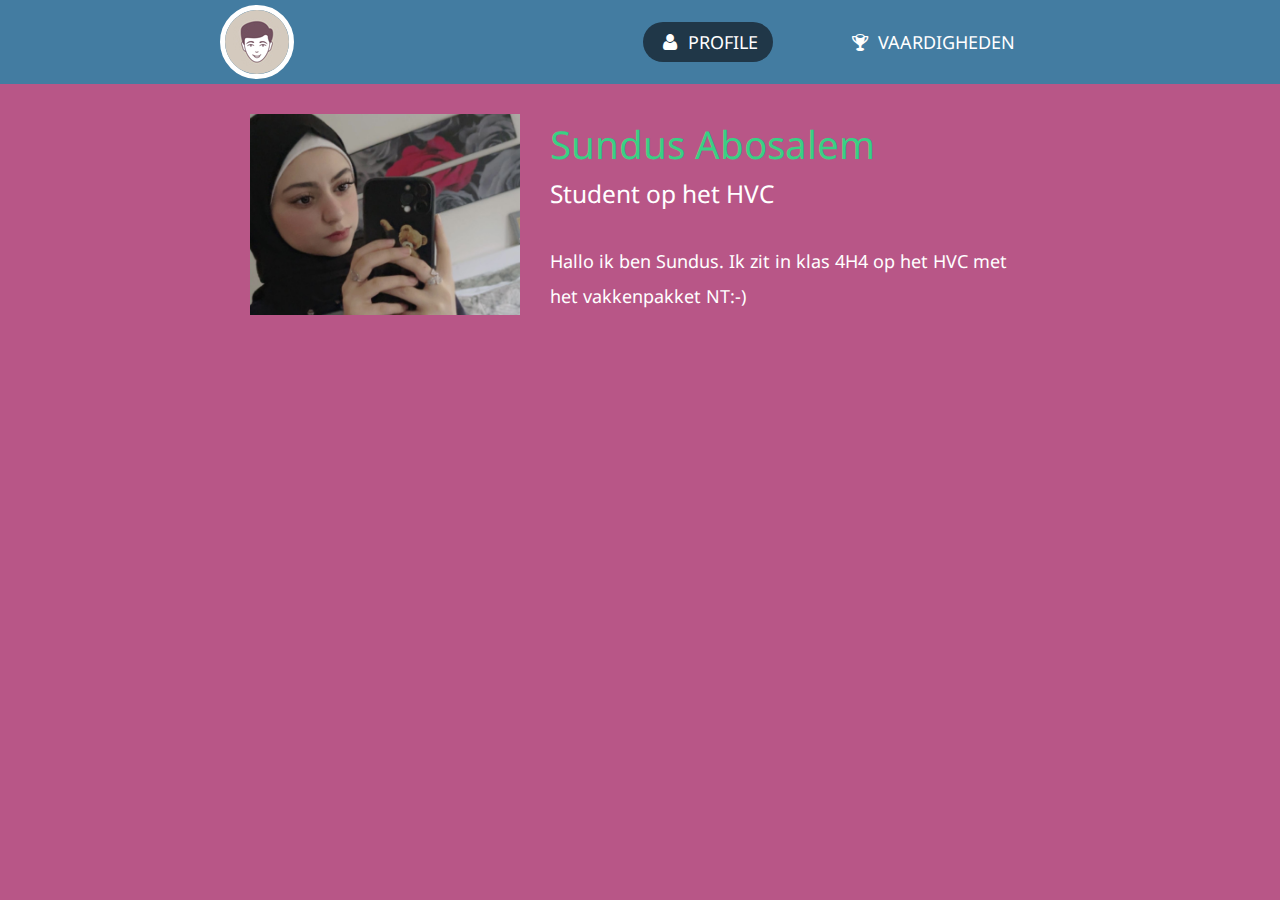
<file: index.html>
<!DOCTYPE html>
<html lang="en">
<head>
<title>Mini Portfolio</title>
<meta charset="utf-8">
<meta name="viewport" content="width=device-width, initial-scale=1.0">
<link href="css/bootstrap.css" rel="stylesheet">
<link href="css/style.css" rel="stylesheet">
<link href="font/css/fontello.css" rel="stylesheet">
<link href='http://fonts.googleapis.com/css?family=Droid+Sans:400,700' rel='stylesheet' type='text/css'>
</head>
<body>
<div class="navbar">  
  
  <div class="navbar-inner">
    <div class="container"> <a class="btn btn-navbar" data-toggle="collapse" data-target=".nav-collapse"> <span class="icon-bar"></span> <span class="icon-bar"></span> <span class="icon-bar"></span> </a> <a class="brand" href="index.html"><img src="img/user.jpg" alt=""></a>
      <ul class="nav nav-collapse pull-right">
        <li><a href="index.html" class="active"><i class="icon-user"></i> Profile</a></li>
        <li><a href="skills.html"><i class="icon-trophy"></i> Vaardigheden</a></li>
      </ul>
      <div class="nav-collapse collapse"></div>
    </div>
  </div>
</div>
<div class="container profile">
  <div class="span3"> <img src="img/idk.jpg" alt=""> </div>
  <div class="span5">
    <h1>Sundus Abosalem</h1>
    <h3>Student op het HVC</h3>
    <p> Hallo ik ben Sundus. Ik zit in klas 4H4 op het HVC met het vakkenpakket NT:-) </p>
    
</div>
<div class="row social">
  
</div>
<div class="footer" href="css/bootstrap-responsive.css" rel="stylesheet" type="text/css">
  <div class="container">
  
  </div>
</div>
<div id="myModal" class="modal hide fade" tabindex="-1" role="dialog" aria-labelledby="myModalLabel" aria-hidden="true">
  <div class="modal-header">
    <button type="button" class="close" data-dismiss="modal" aria-hidden="true">×</button>
    <h3 id="myModalLabel"><i class="icon-mail"></i> Contact Me</h3>
  </div>
  <div class="modal-body">
    <form action="#">
      <input type="text" placeholder="Yopur Name">
      <input type="text" placeholder="Your Email">
      <input type="text" placeholder="Website (Optional)">
      <textarea rows="3" style="width:80%"></textarea>
      <br>
      <button type="submit" class="btn btn-large"><i class="icon-paper-plane"></i> SUBMIT</button>
    </form>
  </div>
</div>
<script src="js/jquery-1.10.1.min.js"></script>
<script src="js/bootstrap.min.js"></script>
<script>
$('#myModal').modal('hidden')
</script>
</body>
</html>
</file>
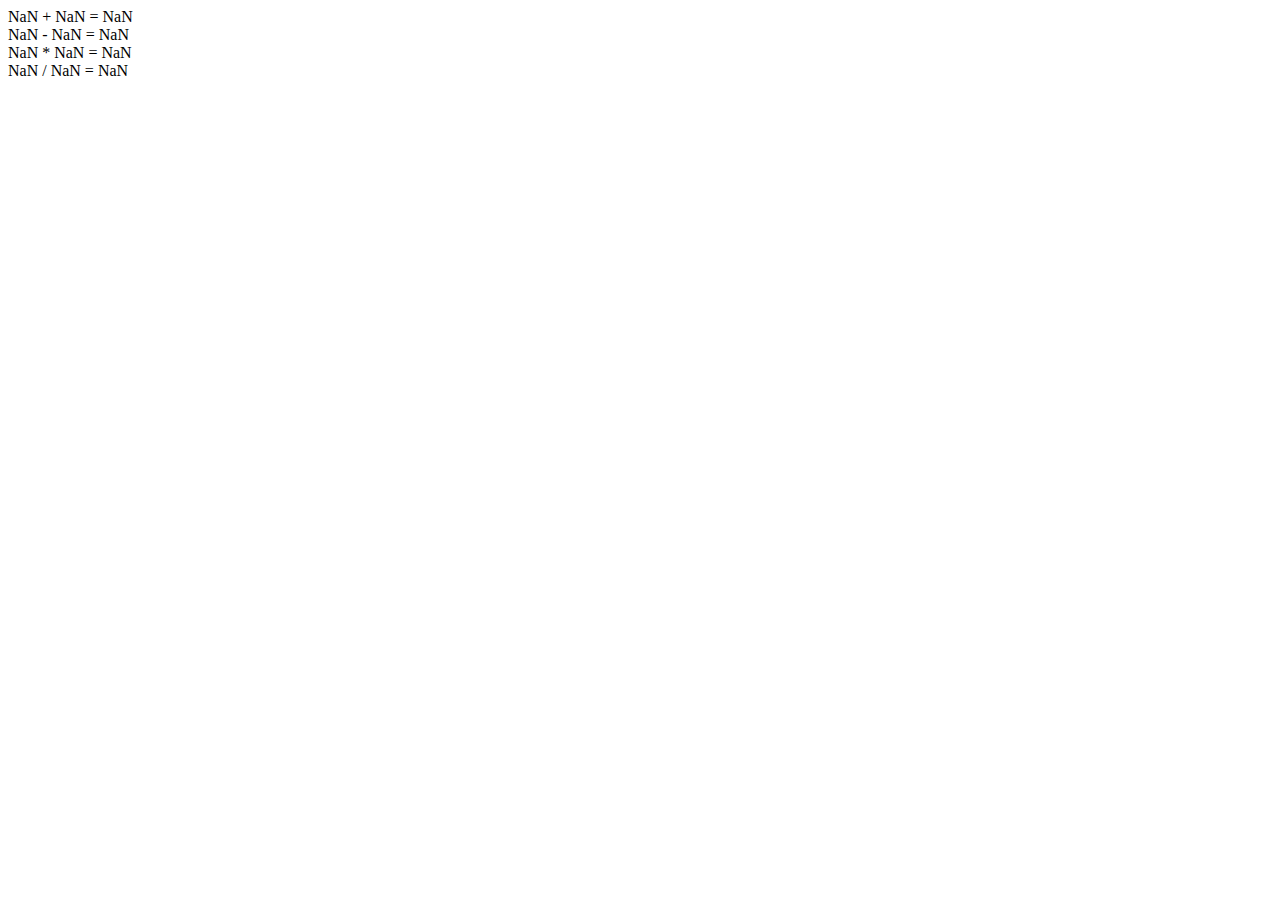
<file: bereken.html>
<html>
<script>
let num1 = parseFloat(prompt("vul het eerste getal in:"));
let num2 = parseFloat(prompt("vul het tweede getal in:"));
let resultaat1 = num1 + num2;
let resultaat2 = num1 - num2;
let resultaat3 = num1 * num2;
let resultaat4 = num1 / num2;

document.write(num1 + " + " + num2 + " = " + resultaat1 + "<br>")
document.write(num1 + " - " + num2 + " = " + resultaat2 + "<br>")
document.write(num1 + " * " + num2 + " = " + resultaat3 + "<br>")
document.write(num1 + " / " + num2 + " = " + resultaat4 + "<br>")
</script>
</html>
</file>
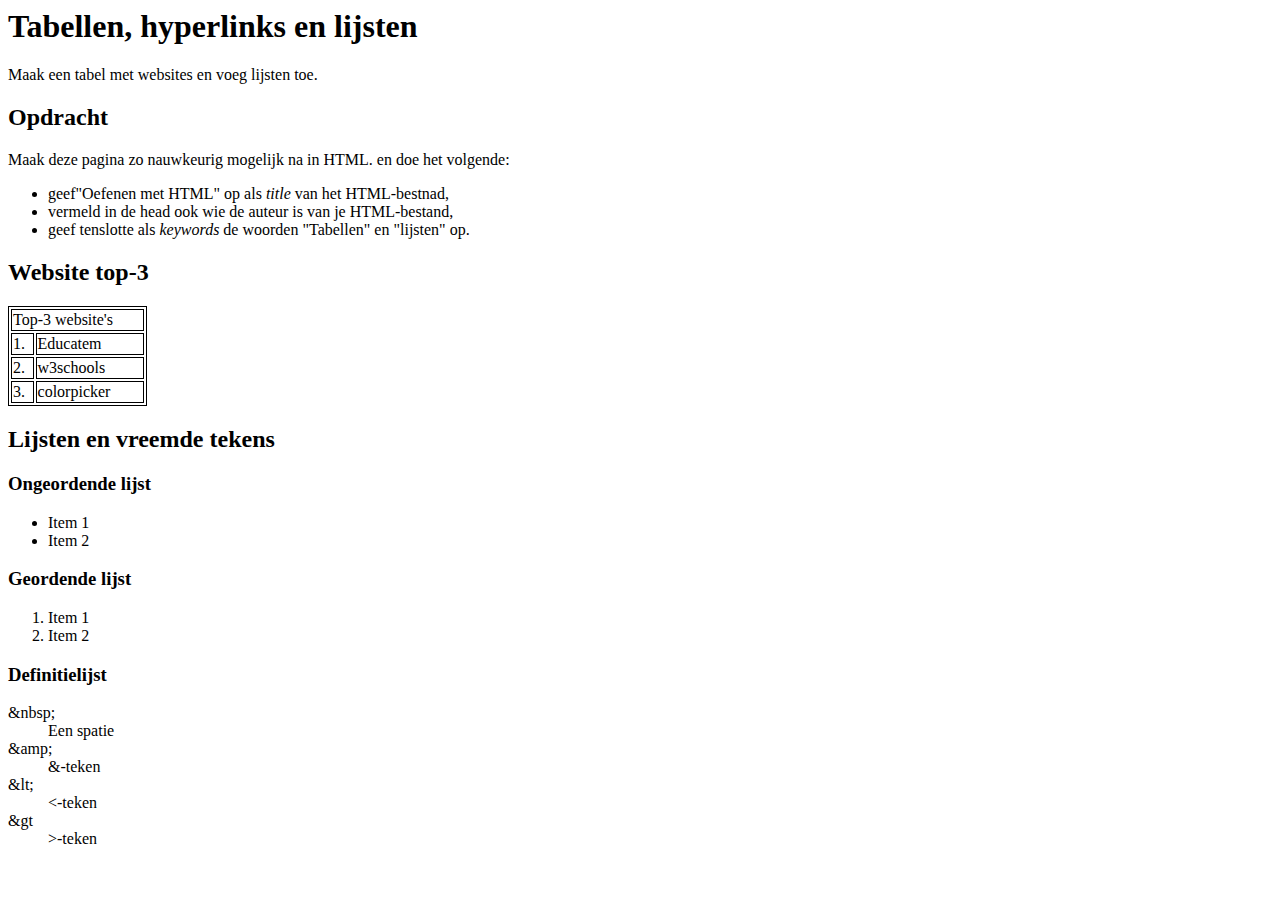
<file: elementen (1).html>
<html>
  <head>
<style>
table, th, td {
  border: 1px solid black;
}
</style>
</head>
  
<body>
  
<h1>Tabellen, hyperlinks en lijsten</h1>
  
  <p>Maak een tabel met websites en voeg lijsten toe.</p>
  
  <h2>Opdracht</h2>
  
  <p>Maak deze pagina zo nauwkeurig mogelijk na in HTML. en doe het volgende:</p>
  <ul>
    <li>geef"Oefenen met HTML" op als <i>title</i> van het HTML-bestnad,</li>
    <li>vermeld in de head ook wie de auteur is van je HTML-bestand,</li>
    <li>geef tenslotte als <i>keywords</i> de woorden "Tabellen" en "lijsten" op.</li>
    
    </ul>
    
    <h2>Website top-3</h2>
    
    <table style="width:11%">
      <tr>
        <td colspan="2">Top-3 website's</td>
      <tr>
        <td>1.</td>
        <td>Educatem</td>
        
      </tr>
      <tr>
        <td>2.</td>
        <td>w3schools</td>
      </tr>
      <tr>
        <td>3.</td>
        <td>colorpicker</td>
      </tr>
      
      </table>
      <h2>Lijsten en vreemde tekens</h2>
      <h3>Ongeordende lijst</h3>
      <ul>
        <li>Item 1</li>
        <li>Item 2</li>
      </ul>
  <h3>Geordende lijst</h3>
  <ol>
    <li>Item 1</li>
    <li>Item 2</li>
    
  </ol>
  
  <h3>Definitielijst</h3>
  <dl>
    <dt>&amp;nbsp;</dt>
    <dd>Een spatie</dd>
    <dt>&amp;amp;</dt>
    <dd>&-teken</dd>
    <dt>&amp;lt;</dt>
    <dd>&#60;-teken</dd>
    <dt>&amp;gt</dt>
    <dd>&#62;-teken</dd>
    
  </dl>
  
</body>








</html>
</file>
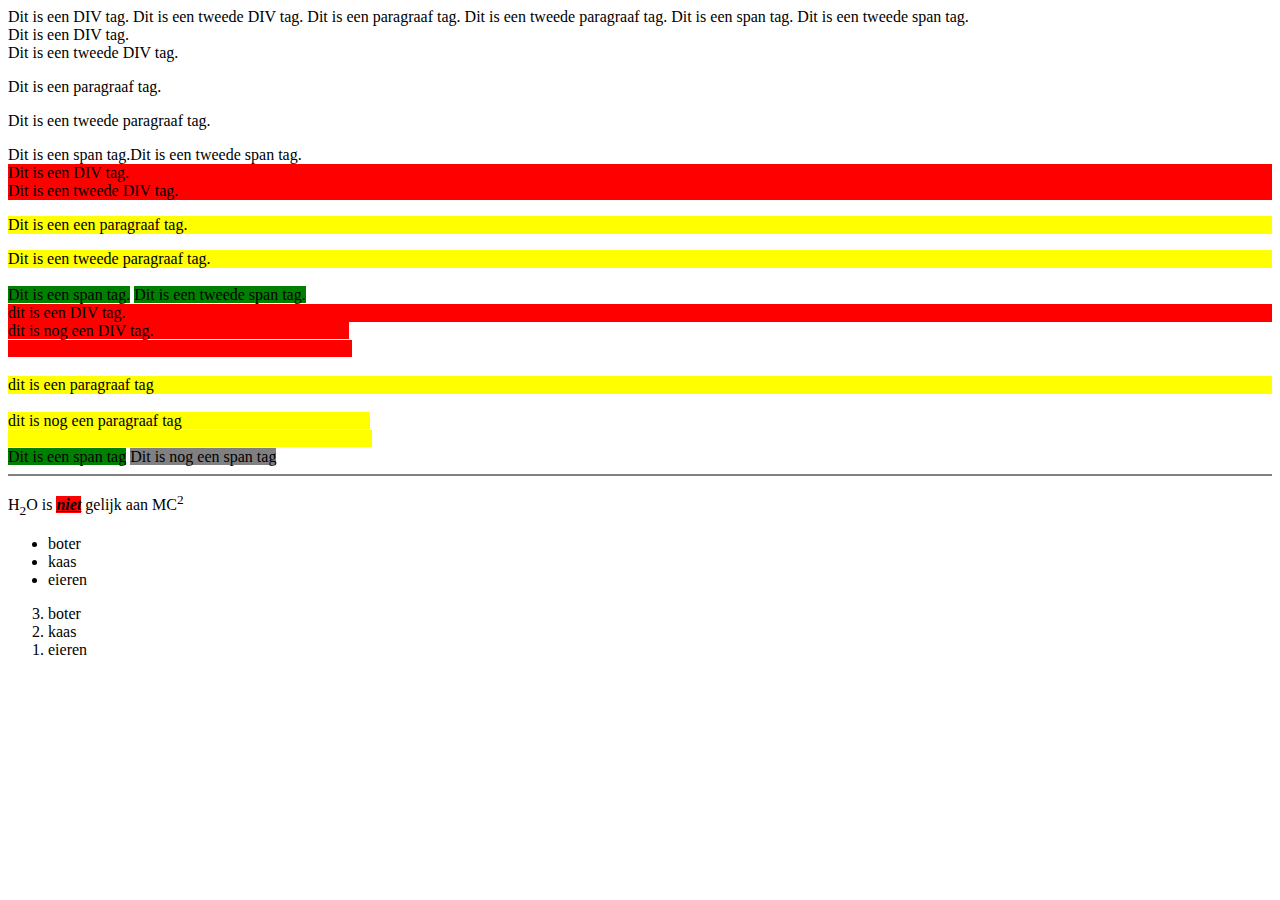
<file: elementen.html>
<html>
  <body>
   Dit is een DIV tag. Dit is een tweede DIV tag. Dit is een paragraaf tag. Dit is een tweede paragraaf tag. Dit is een span tag. Dit is een tweede span tag.<br>
    Dit is een DIV tag.<br>
    Dit is een tweede DIV tag.
    <p>Dit is een paragraaf tag.</p>
    <p>Dit is een tweede paragraaf tag.</p>
    Dit is een span tag.Dit is een tweede span tag.<br>
    <DIV style="background-color:red">Dit is een DIV tag.</DIV>
    <DIV style="background-color:red">Dit is een tweede DIV tag.</DIV>
    
  <p><div style="background-color:yellow">Dit is een een paragraaf tag.</div>
  <p><DIV style="background-color:yellow">Dit is een tweede paragraaf tag.</DIV><br>
  <span style="background-color:green">Dit is een span tag.</span>&nbsp;<span style="background-color:green">Dit is een tweede span tag.</span><br>
  <div style="background-color:red">dit is een DIV tag.</div>
  <span style="background-color:red">dit is nog een DIV tag.&nbsp;&nbsp;&nbsp;&nbsp;&nbsp;&nbsp;&nbsp;&nbsp;&nbsp;&nbsp;&nbsp;&nbsp;&nbsp;&nbsp;&nbsp;&nbsp;&nbsp;&nbsp;&nbsp;&nbsp;&nbsp;&nbsp;&nbsp;&nbsp;&nbsp;&nbsp;&nbsp;&nbsp;&nbsp;&nbsp;&nbsp;&nbsp;&nbsp;&nbsp;&nbsp;&nbsp;&nbsp;&nbsp;&nbsp;&nbsp;&nbsp;&nbsp;&nbsp;&nbsp;&nbsp;&nbsp;&nbsp;&nbsp;&nbsp;</span><br>
  <span style="background-color:red">&nbsp;&nbsp;&nbsp;&nbsp;&nbsp;&nbsp;&nbsp;&nbsp;&nbsp;&nbsp;&nbsp;&nbsp;&nbsp;&nbsp;&nbsp;&nbsp;&nbsp;&nbsp;&nbsp;&nbsp;&nbsp;&nbsp;&nbsp;&nbsp;&nbsp;&nbsp;&nbsp;&nbsp;&nbsp;&nbsp;&nbsp;&nbsp;&nbsp;&nbsp;&nbsp;&nbsp;&nbsp;&nbsp;&nbsp;&nbsp;&nbsp;&nbsp;&nbsp;&nbsp;&nbsp;&nbsp;&nbsp;&nbsp;&nbsp;&nbsp;&nbsp;&nbsp;&nbsp;&nbsp;&nbsp;&nbsp;&nbsp;&nbsp;&nbsp;&nbsp;&nbsp;&nbsp;&nbsp;&nbsp;&nbsp;&nbsp;&nbsp;&nbsp;&nbsp;&nbsp;&nbsp;&nbsp;&nbsp;&nbsp;&nbsp;&nbsp;&nbsp;&nbsp;&nbsp;&nbsp;&nbsp;&nbsp;&nbsp;&nbsp;&nbsp;&nbsp;</span><br><br>
  <div style="background-color:yellow">dit is een paragraaf tag</div><br>
  
  <span style="background-color:yellow"></span>
  <span style="background-color:yellow">dit is nog een paragraaf tag&nbsp;&nbsp;&nbsp;&nbsp;&nbsp;&nbsp;&nbsp;&nbsp;&nbsp;&nbsp;&nbsp;&nbsp;&nbsp;&nbsp;&nbsp;&nbsp;&nbsp;&nbsp;&nbsp;&nbsp;&nbsp;&nbsp;&nbsp;&nbsp;&nbsp;&nbsp;&nbsp;&nbsp;&nbsp;&nbsp;&nbsp;&nbsp;&nbsp;&nbsp;&nbsp;&nbsp;&nbsp;&nbsp;&nbsp;&nbsp;&nbsp;&nbsp;&nbsp;&nbsp;&nbsp;&nbsp;&nbsp;</span><br>
  <span style="background-color:yellow">&nbsp;&nbsp;&nbsp;&nbsp;&nbsp;&nbsp;&nbsp;&nbsp;&nbsp;&nbsp;&nbsp;&nbsp;&nbsp;&nbsp;&nbsp;&nbsp;&nbsp;&nbsp;&nbsp;&nbsp;&nbsp;&nbsp;&nbsp;&nbsp;&nbsp;&nbsp;&nbsp;&nbsp;&nbsp;&nbsp;&nbsp;&nbsp;&nbsp;&nbsp;&nbsp;&nbsp;&nbsp;&nbsp;&nbsp;&nbsp;&nbsp;&nbsp;&nbsp;&nbsp;&nbsp;&nbsp;&nbsp;&nbsp;&nbsp;&nbsp;&nbsp;&nbsp;&nbsp;&nbsp;&nbsp;&nbsp;&nbsp;&nbsp;&nbsp;&nbsp;&nbsp;&nbsp;&nbsp;&nbsp;&nbsp;&nbsp;&nbsp;&nbsp;&nbsp;&nbsp;&nbsp;&nbsp;&nbsp;&nbsp;&nbsp;&nbsp;&nbsp;&nbsp;&nbsp;&nbsp;&nbsp;&nbsp;&nbsp;&nbsp;&nbsp;&nbsp;&nbsp;&nbsp;&nbsp;&nbsp;&nbsp;</span><br>
    
    <span style="background-color:green">Dit is een span tag</span>&nbsp;<span style="background-color:gray">Dit is nog een span tag</span><br>
    <hr noshade>
    
   <p>H<sub>2</sub>O is <b><em><u><span style="background-color:red">niet</span></u></em></b> gelijk aan MC<sup>2</sup></p>
   <ul>
  <li>boter</li>
  <li>kaas</li>
  <li>eieren</li>
</ul>
<ol reversed=4>
  <li>boter</li>
  <li>kaas</li>
  <li>eieren</li>
</ol>
    
  </body>
  
  
  
  
  
  
  
  
  
  
  
  
  
  
  
  
  
  
  
  
  
</html>
</file>
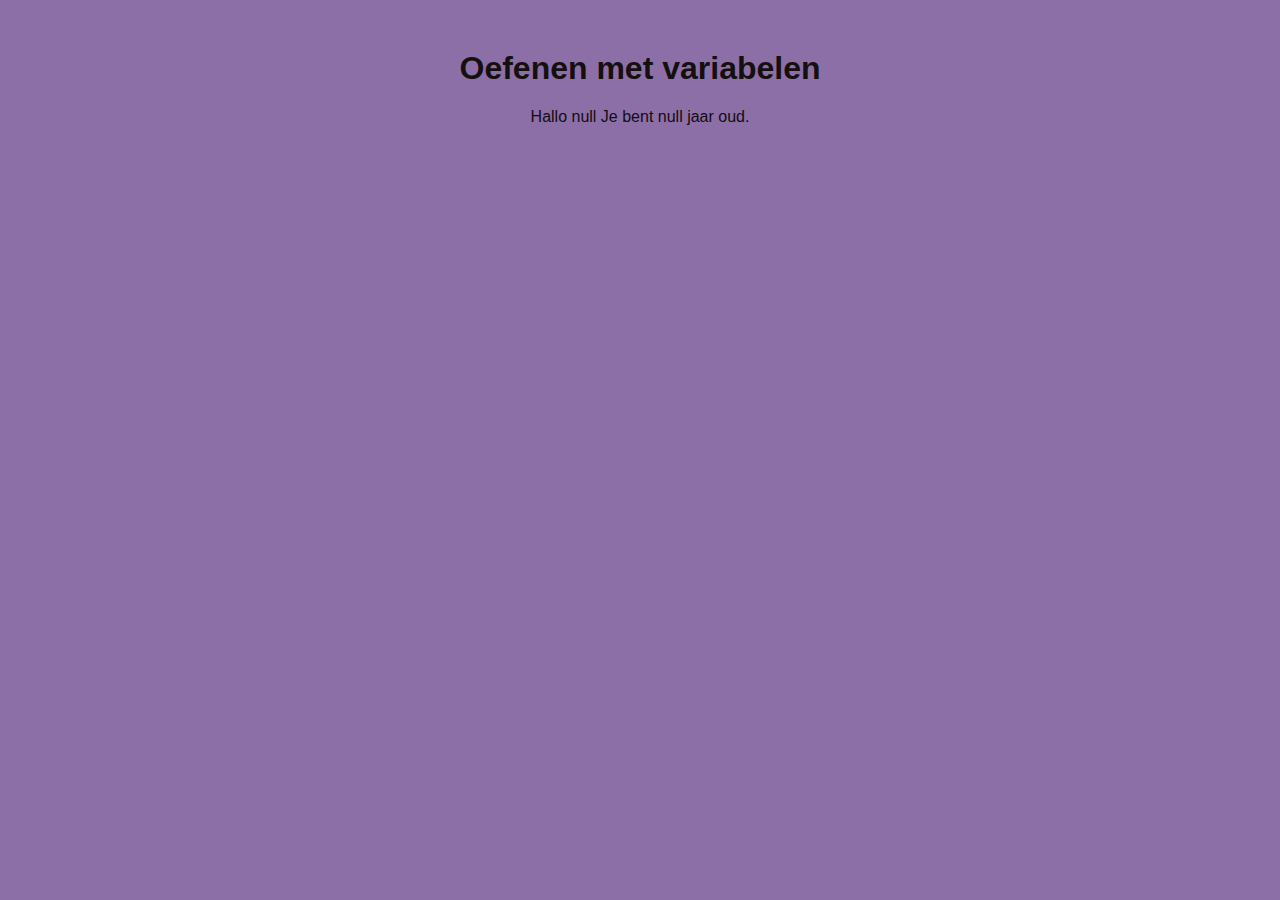
<file: naam.html>
<!DOCTYPE html>
<html>
<head>
	<title>Mijn eerste opdracht</title>
	<style>
		body {
			background-color: rgb(141, 111, 168);
			color: rgb(17, 13, 16);
			font-family: Arial, sans-serif;
			text-align: center;
		}
		
		h1 {
			color: rgb(20, 16, 16);
			margin-top: 50px;
		}
	</style>
</head>
<body>
	<h1>Oefenen met variabelen</h1>
	<p id="resultaat"></p>
	
	<script>
		// Hier komt je JavaScript code
		
		let person = prompt("Please enter your name");
        let leeftijd = prompt("wat is je leeftijd?");
		let boodschap = " Hallo "  + person +" Je bent " + leeftijd +  " jaar oud." ;

		document.write(boodschap);


	</script>
</body>
</html>
</file>
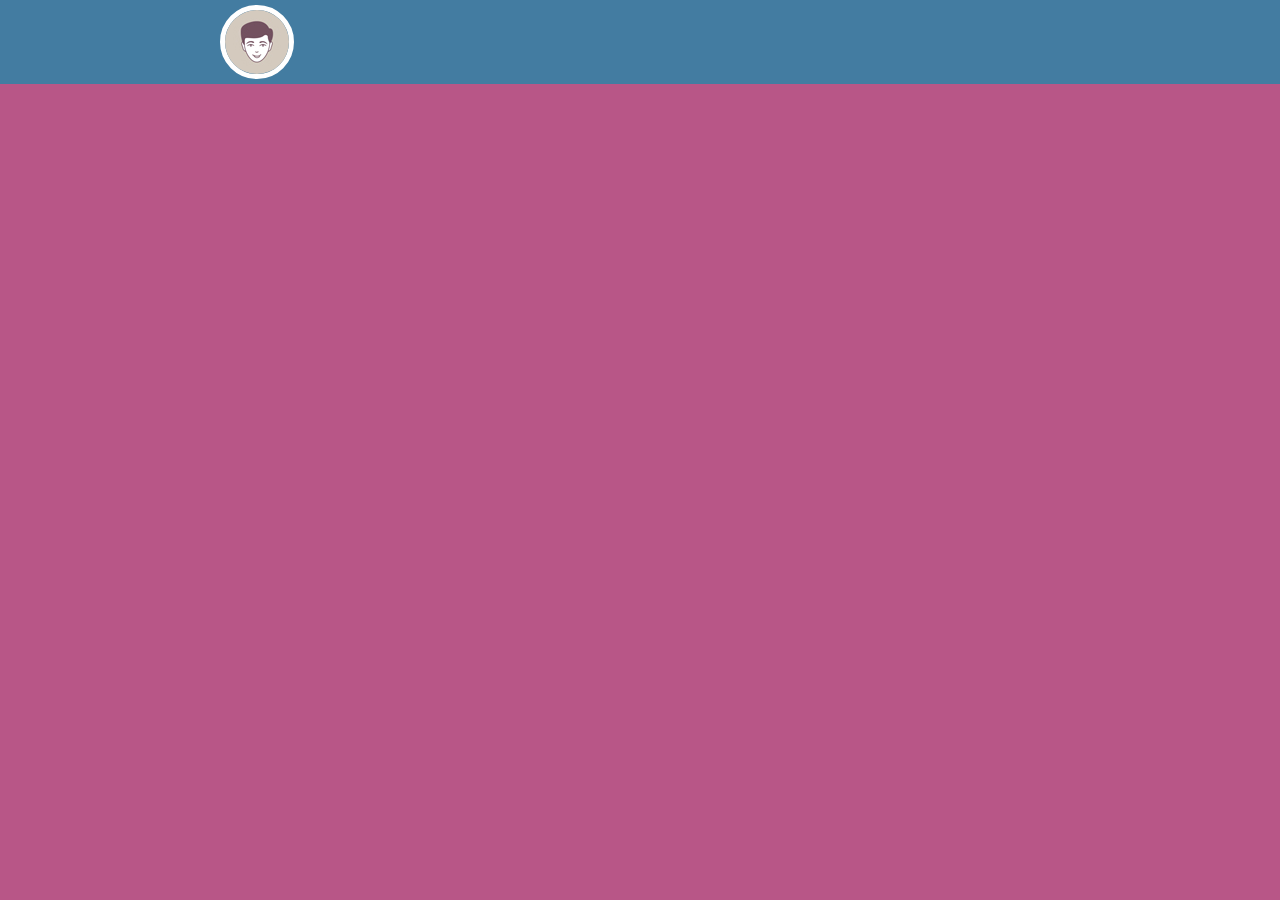
<file: resume.html>
<!DOCTYPE html>
<html lang="en">
<head>
<title>Mini Portfolio | Resume</title>
<meta charset="utf-8">
<meta name="viewport" content="width=device-width, initial-scale=1.0">
<link href="css/bootstrap.css" rel="stylesheet">
<link href="css/style.css" rel="stylesheet">
<link href="font/css/fontello.css" rel="stylesheet">
<link href='http://fonts.googleapis.com/css?family=Droid+Sans:400,700' rel='stylesheet' type='text/css'>
</head>
<body>
<div class="navbar">
  <div class="navbar-inner">
    <div class="container"> <a class="btn btn-navbar" data-toggle="collapse" data-target=".nav-collapse"> <span class="icon-bar"></span> <span class="icon-bar"></span> <span class="icon-bar"></span> </a> <a class="brand" href="index.html"><img src="img/user.jpg" alt=""></a>
      <ul class="nav nav-collapse pull-right">
        
      </ul>
      <div class="nav-collapse collapse"></div>
    </div>
  </div>
</div>

  
  </div>
</div>
<div class="row social">
  
</div>
<div class="footer">
  <div class="container">
    
  </div>
</div>
<div id="myModal" class="modal hide fade" tabindex="-1" role="dialog" aria-labelledby="myModalLabel" aria-hidden="true">
  <div class="modal-header">
    <button type="button" class="close" data-dismiss="modal" aria-hidden="true">×</button>
    <h3 id="myModalLabel"><i class="icon-mail"></i> Contact Me</h3>
  </div>
  <div class="modal-body">
    <form action="#">
      <input type="text" placeholder="Yopur Name">
      <input type="text" placeholder="Your Email">
      <input type="text" placeholder="Website (Optional)">
      <textarea rows="3" style="width:80%"></textarea>
      <br>
      <button type="submit" class="btn btn-large"><i class="icon-paper-plane"></i> SUBMIT</button>
    </form>
  </div>
</div>
<script src="js/jquery-1.10.1.min.js"></script>
<script src="js/bootstrap.min.js"></script>
<script>
$('#myModal').modal('hidden')
</script>
</body>
</html>
</file>
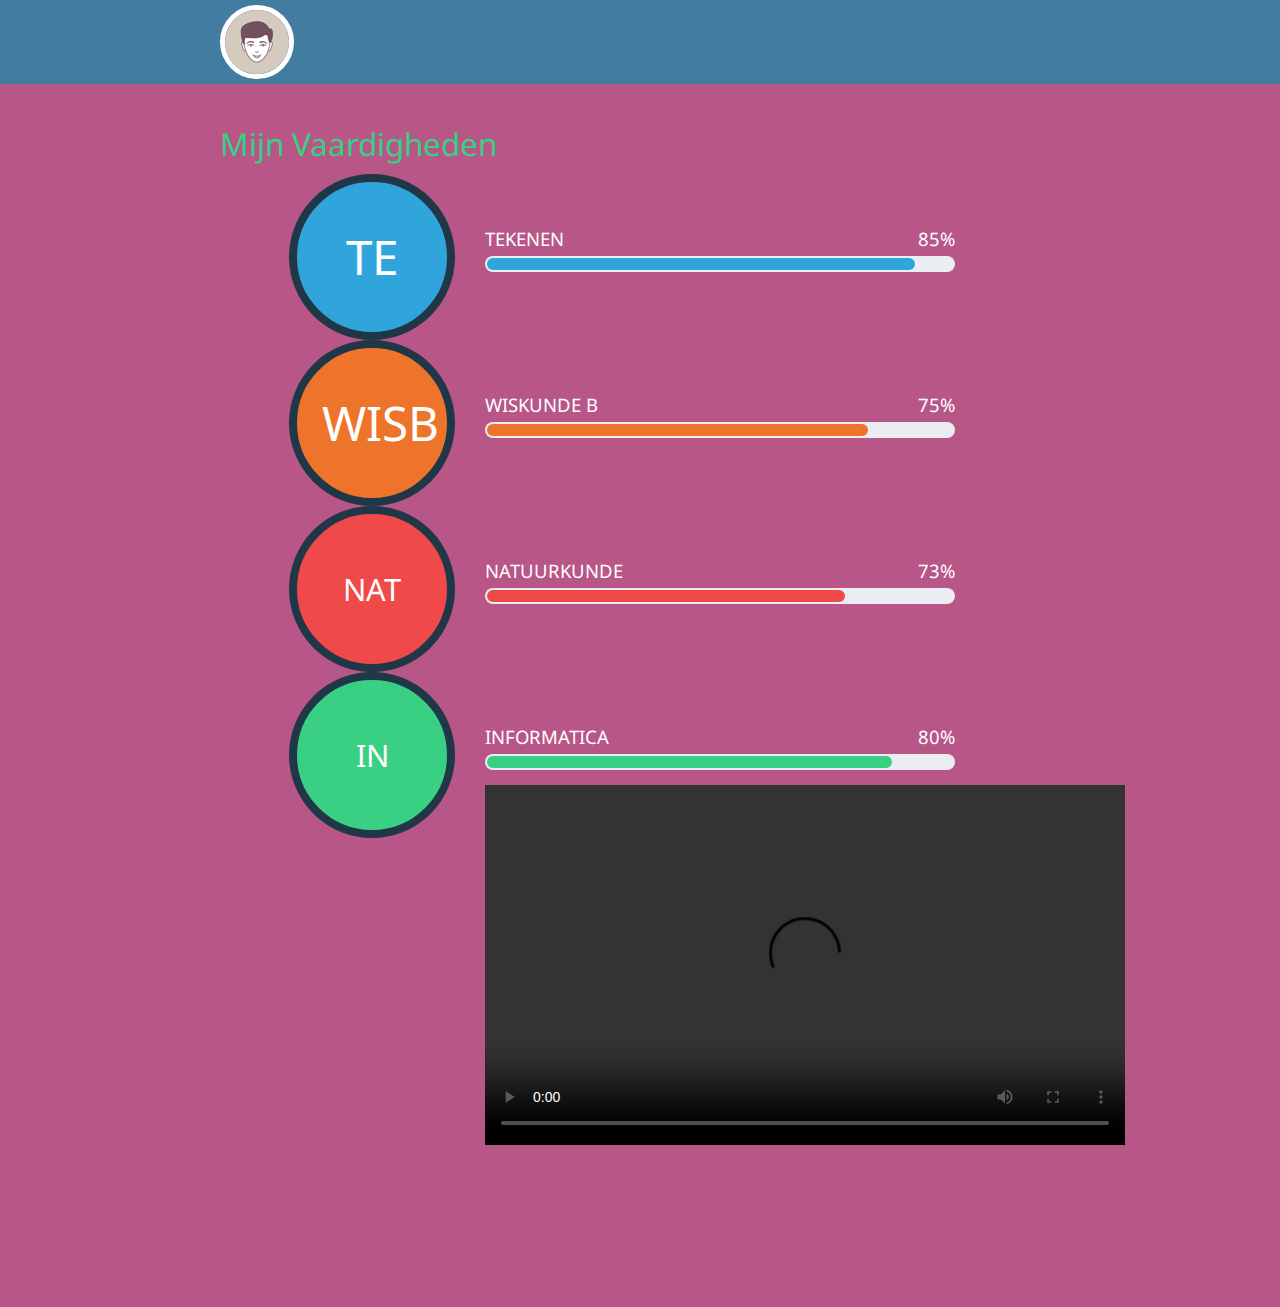
<file: skills.html>
<!DOCTYPE html>
<html lang="en">
<head>
<title>Mini Portfolio | Mijn Vaardigheden</title>
<meta charset="utf-8">
<meta name="viewport" content="width=device-width, initial-scale=1.0">
<link href="css/bootstrap.css" rel="stylesheet">
<link href="css/style.css" rel="stylesheet">
<link href="font/css/fontello.css" rel="stylesheet">
<link href='http://fonts.googleapis.com/css?family=Droid+Sans:400,700' rel='stylesheet' type='text/css'>
</head>
<body>
<div class="navbar">
  <div class="navbar-inner">
    <div class="container"> <a class="btn btn-navbar" data-toggle="collapse" data-target=".nav-collapse"> <span class="icon-bar"></span> <span class="icon-bar"></span> <span class="icon-bar"></span> </a> <a class="brand" href="index.html"><img src="img/user.jpg" alt=""></a>
      <ul class="nav nav-collapse pull-right">
        
      </ul>
      <div class="nav-collapse collapse"></div>
    </div>
  </div>
</div>
<div class="container skills">
  <h2>Mijn Vaardigheden</h2>
  <div class="row">
    <div class="span3">
      <div class="ps">
        <h3>TE</h3>
      </div>
    </div>
    <div class="span5">
      <h3>Tekenen <span>85%</span></h3>
      <div class="expand-bg"> <span class="expand ps2"> &nbsp; </span> </div>
    </div>
  </div>
  <div class="row">
    <div class="span3">
      <div class="ai">
        <h3>WISB</h3>
      </div>
    </div>
    <div class="span5">
      <h3>Wiskunde B <span>75%</span></h3>
      <div class="expand-bg"> <span class="expand ai2"> &nbsp; </span> </div>
    </div>
  </div>
  <div class="row">
    <div class="span3">
      <div class="html">
        <h3>NAT</h3>
      </div>
    </div>
    <div class="span5">
      <h3>Natuurkunde <span>73%</span></h3>
      <div class="expand-bg"> <span class="expand html2"> &nbsp; </span> </div>
    </div>
  </div>
  <div class="row">
    <div class="span3">
      <div class="css">
        <h3>IN</h3>
      </div>
    </div>
    <div class="span5">
      <h3>Informatica <span>80%</span></h3>
      <div class="expand-bg"> <span class="expand css2"> &nbsp; </span> </div>
      <video width="640" height="360" controls>
        <source src="https://educatem.blob.core.windows.net/presentaties/SundusAboSalem/computergeheugen.mp4" type="video/mp4">
      </video>
    </div>
  
  </div>
</div>
<div class="row social">
  
</div>
<div class="footer">
  <div class="container">
    
  </div>
</div>
<div id="myModal" class="modal hide fade" tabindex="-1" role="dialog" aria-labelledby="myModalLabel" aria-hidden="true">
  <div class="modal-header">
    <button type="button" class="close" data-dismiss="modal" aria-hidden="true">×</button>
    <h3 id="myModalLabel"><i class="icon-mail"></i> Contact Me</h3>
  </div>
  <div class="modal-body">
    <form action="#">
      <input type="text" placeholder="Yopur Name">
      <input type="text" placeholder="Your Email">
      <input type="text" placeholder="Website (Optional)">
      <textarea rows="3" style="width:80%"></textarea>
      <br>
      <button type="submit" class="btn btn-large"><i class="icon-paper-plane"></i> SUBMIT</button>
    </form>
  </div>
</div>
<script src="js/jquery-1.10.1.min.js"></script>
<script src="js/bootstrap.min.js"></script>
<script>
$('#myModal').modal('hidden')
</script>
</body>
</html>
</file>
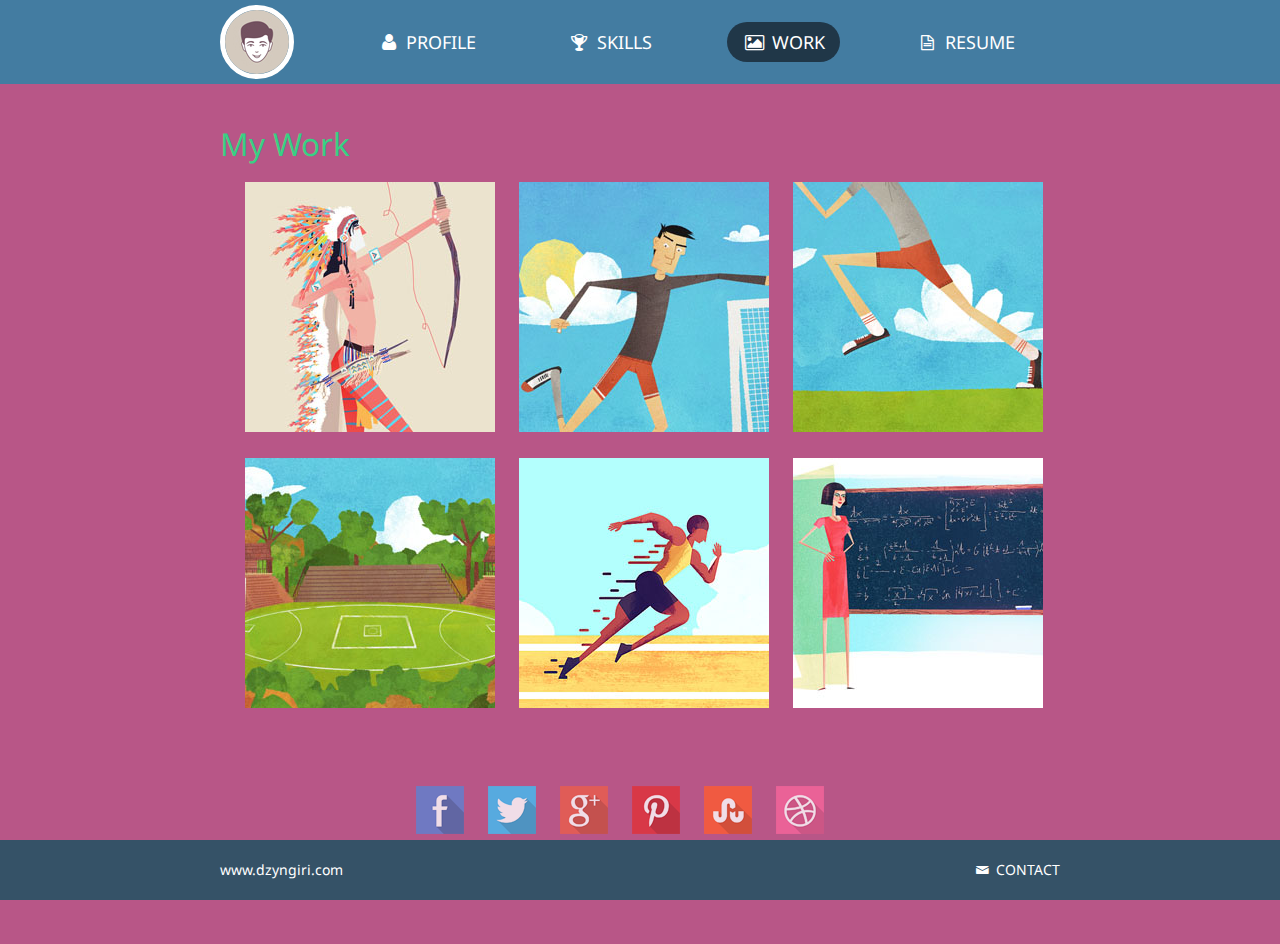
<file: work.html>
<!DOCTYPE html>
<html lang="en">
<head>
<title>Mini Portfolio | Work</title>
<meta charset="utf-8">
<meta name="viewport" content="width=device-width, initial-scale=1.0">
<link href="css/bootstrap.css" rel="stylesheet">
<link href="css/style.css" rel="stylesheet">
<link href="font/css/fontello.css" rel="stylesheet">
<link href='http://fonts.googleapis.com/css?family=Droid+Sans:400,700' rel='stylesheet' type='text/css'>
<link rel="stylesheet" type="text/css" href="css/jquery.fancybox.css" media="screen">
</head>
<body>
<div class="navbar">
  <div class="navbar-inner">
    <div class="container"> <a class="btn btn-navbar" data-toggle="collapse" data-target=".nav-collapse"> <span class="icon-bar"></span> <span class="icon-bar"></span> <span class="icon-bar"></span> </a> <a class="brand" href="index.html"><img src="img/user.jpg" alt=""></a>
      <ul class="nav nav-collapse pull-right">
        <li><a href="index.html"><i class="icon-user"></i> Profile</a></li>
        <li><a href="skills.html"><i class="icon-trophy"></i> Skills</a></li>
        <li><a href="work.html" class="active"><i class="icon-picture"></i> Work</a></li>
        <li><a href="resume.html"><i class="icon-doc-text"></i> Resume</a></li>
      </ul>
      <div class="nav-collapse collapse"></div>
    </div>
  </div>
</div>
<div class="container work">
  <h2>My Work</h2>
  <ul class="work-images">
    <li>
      <div><a class="fancybox-thumb" rel="fancybox-thumb" href="img/1.jpg" title="Image 01"><img src="img/1-thumb.jpg" alt=""></a></div>
    </li>
    <li>
      <div><a class="fancybox-thumb" rel="fancybox-thumb" href="img/2.jpg"><img src="img/2-thumb.jpg" alt=""></a></div>
    </li>
    <li>
      <div><a class="fancybox-thumb" rel="fancybox-thumb" href="img/3.jpg"><img src="img/3-thumb.jpg" alt=""></a></div>
    </li>
  </ul>
  <ul class="work-images">
    <li>
      <div><a class="fancybox-thumb" rel="fancybox-thumb" href="img/4.jpg"><img src="img/4-thumb.jpg" alt=""></a></div>
    </li>
    <li>
      <div><a class="fancybox-thumb" rel="fancybox-thumb" href="img/5.jpg"><img src="img/5-thumb.jpg" alt=""></a></div>
    </li>
    <li>
      <div><a class="fancybox-thumb" rel="fancybox-thumb" href="img/6.jpg"><img src="img/6-thumb.jpg" alt=""></a></div>
    </li>
  </ul>
</div>
<div class="row social">
  <ul class="social-icons">
    <li><a href="#"><img src="img/fb.png" alt=""></a></li>
    <li><a href="#"><img src="img/tw.png" alt=""></a></li>
    <li><a href="#"><img src="img/go.png" alt=""></a></li>
    <li><a href="#"><img src="img/pin.png" alt=""></a></li>
    <li><a href="#"><img src="img/st.png" alt=""></a></li>
    <li><a href="#"><img src="img/dr.png" alt=""></a></li>
  </ul>
</div>
<div class="footer">
  <div class="container">
    <p class="pull-left"><a href="http://dzyngiri.com">www.dzyngiri.com</a></p>
    <p class="pull-right"><a href="#myModal" role="button" data-toggle="modal"> <i class="icon-mail"></i> CONTACT</a></p>
  </div>
</div>
<div id="myModal" class="modal hide fade" tabindex="-1" role="dialog" aria-labelledby="myModalLabel" aria-hidden="true">
  <div class="modal-header">
    <button type="button" class="close" data-dismiss="modal" aria-hidden="true">×</button>
    <h3 id="myModalLabel"><i class="icon-mail"></i> Contact Me</h3>
  </div>
  <div class="modal-body">
    <form action="#">
      <input type="text" placeholder="Yopur Name">
      <input type="text" placeholder="Your Email">
      <input type="text" placeholder="Website (Optional)">
      <textarea rows="3" style="width:80%"></textarea>
      <br>
      <button type="submit" class="btn btn-large"><i class="icon-paper-plane"></i> SUBMIT</button>
    </form>
  </div>
</div>
<script src="js/jquery-1.10.1.min.js"></script>
<script src="js/bootstrap.min.js"></script>
<script>
$('#myModal').modal('hidden')
</script>
<script src="js/jquery.fancybox.js?v=2.1.5"></script>
<script>
$(document).ready(function () {
    $(".fancybox-thumb").fancybox({
        helpers: {
            title: {
                type: 'inside'
            },
            overlay: {
                css: {
                    'background': 'rgba(1,1,1,0.65)'
                }
            }
        }
    });
});
</script>
</body>
</html>
</file>
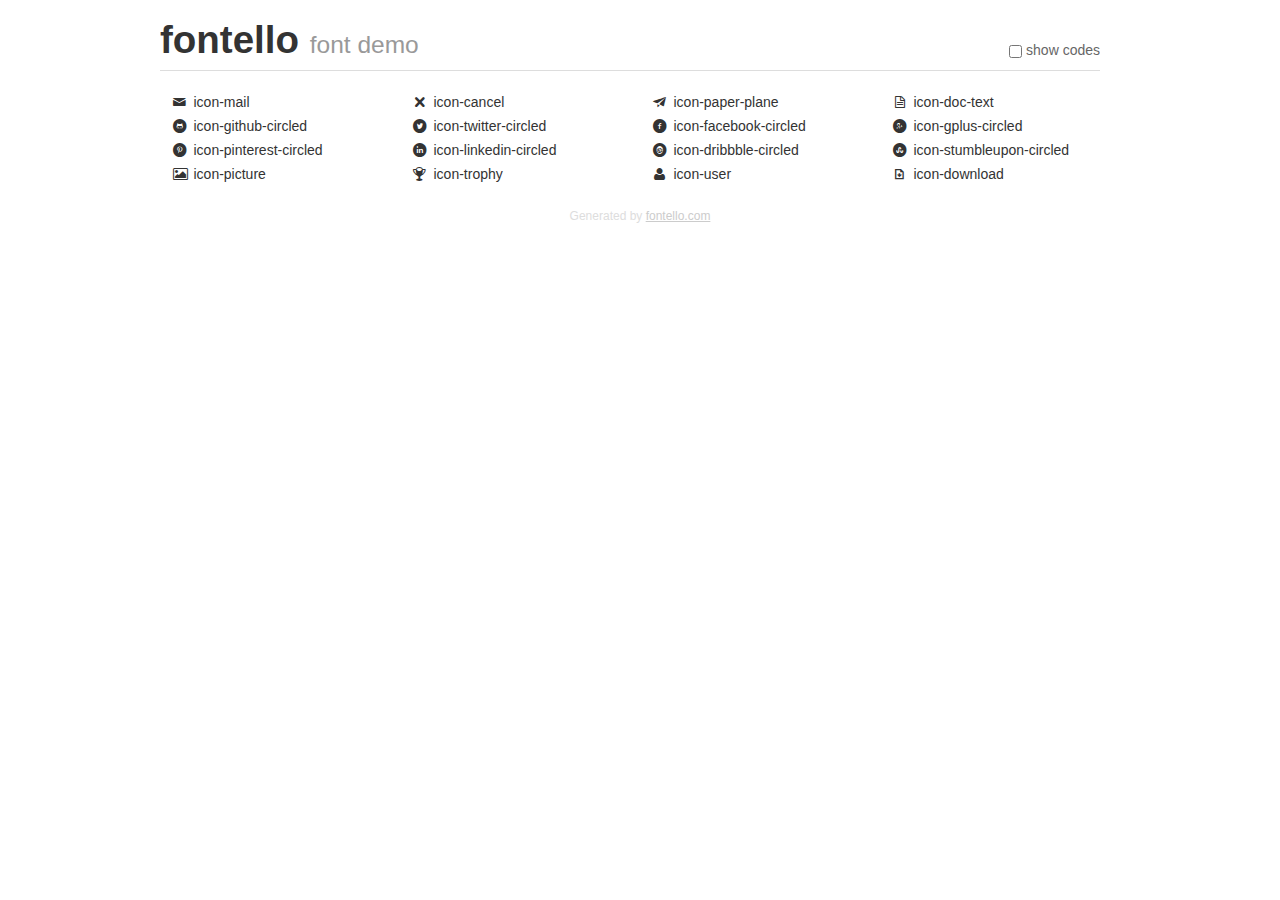
<file: font/demo.html>
<!DOCTYPE html>
<html>
  <head><!--[if lt IE 9]>
    <script src="http://html5shim.googlecode.com/svn/trunk/html5.js"></script><![endif]-->
    <meta charset="UTF-8"><style type="text/css">/*
 * Bootstrap v2.2.1
 *
 * Copyright 2012 Twitter, Inc
 * Licensed under the Apache License v2.0
 * http://www.apache.org/licenses/LICENSE-2.0
 *
 * Designed and built with all the love in the world @twitter by @mdo and @fat.
 */
.clearfix {
  *zoom: 1;
}
.clearfix:before,
.clearfix:after {
  display: table;
  content: "";
  line-height: 0;
}
.clearfix:after {
  clear: both;
}
html {
  font-size: 100%;
  -webkit-text-size-adjust: 100%;
  -ms-text-size-adjust: 100%;
}
a:focus {
  outline: thin dotted #333;
  outline: 5px auto -webkit-focus-ring-color;
  outline-offset: -2px;
}
a:hover,
a:active {
  outline: 0;
}
button,
input,
select,
textarea {
  margin: 0;
  font-size: 100%;
  vertical-align: middle;
}
button,
input {
  *overflow: visible;
  line-height: normal;
}
button::-moz-focus-inner,
input::-moz-focus-inner {
  padding: 0;
  border: 0;
}
body {
  margin: 0;
  font-family: "Helvetica Neue", Helvetica, Arial, sans-serif;
  font-size: 14px;
  line-height: 20px;
  color: #333;
  background-color: #fff;
}
a {
  color: #08c;
  text-decoration: none;
}
a:hover {
  color: #005580;
  text-decoration: underline;
}
.row {
  margin-left: -20px;
  *zoom: 1;
}
.row:before,
.row:after {
  display: table;
  content: "";
  line-height: 0;
}
.row:after {
  clear: both;
}
[class*="span"] {
  float: left;
  min-height: 1px;
  margin-left: 20px;
}
.container,
.navbar-static-top .container,
.navbar-fixed-top .container,
.navbar-fixed-bottom .container {
  width: 940px;
}
.span12 {
  width: 940px;
}
.span11 {
  width: 860px;
}
.span10 {
  width: 780px;
}
.span9 {
  width: 700px;
}
.span8 {
  width: 620px;
}
.span7 {
  width: 540px;
}
.span6 {
  width: 460px;
}
.span5 {
  width: 380px;
}
.span4 {
  width: 300px;
}
.span3 {
  width: 220px;
}
.span2 {
  width: 140px;
}
.span1 {
  width: 60px;
}
[class*="span"].pull-right,
.row-fluid [class*="span"].pull-right {
  float: right;
}
.container {
  margin-right: auto;
  margin-left: auto;
  *zoom: 1;
}
.container:before,
.container:after {
  display: table;
  content: "";
  line-height: 0;
}
.container:after {
  clear: both;
}
p {
  margin: 0 0 10px;
}
.lead {
  margin-bottom: 20px;
  font-size: 21px;
  font-weight: 200;
  line-height: 30px;
}
small {
  font-size: 85%;
}
h1 {
  margin: 10px 0;
  font-family: inherit;
  font-weight: bold;
  line-height: 20px;
  color: inherit;
  text-rendering: optimizelegibility;
}
h1 small {
  font-weight: normal;
  line-height: 1;
  color: #999;
}
h1 {
  line-height: 40px;
}
h1 {
  font-size: 38.5px;
}
h1 small {
  font-size: 24.5px;
}
body {
  margin-top: 90px;
}
.header {
  position: fixed;
  top: 0;
  left: 50%;
  margin-left: -480px;
  background-color: #fff;
  border-bottom: 1px solid #ddd;
  padding-top: 10px;
  z-index: 10;
}
.footer {
  color: #ddd;
  font-size: 12px;
  text-align: center;
  margin-top: 20px;
}
.footer a {
  color: #ccc;
  text-decoration: underline;
}
.the-icons {
  font-size: 14px;
  line-height: 24px;
}
.switch {
  position: absolute;
  right: 0;
  bottom: 10px;
  color: #666;
}
.switch input {
  margin-right: 0.3em;
}
.codesOn .i-name {
  display: none;
}
.codesOn .i-code {
  display: inline;
}
.i-code {
  display: none;
}
</style>
    <link rel="stylesheet" href="css/fontello.css">
    <link rel="stylesheet" href="css/animation.css"><!--[if IE 7]>
    <link rel="stylesheet" href="css/fontello-ie7.css"><![endif]-->
    <script>
      function toggleCodes(on) {
        var obj = document.getElementById('icons');
        
        if (on) {
          obj.className += ' codesOn';
        } else {
          obj.className = obj.className.replace(' codesOn', '');
        }
      }
      
    </script>
  </head>
  <body>
    <div class="container header">
      <h1>
        fontello
         <small>font demo</small>
      </h1>
      <label class="switch">
        <input type="checkbox" onclick="toggleCodes(this.checked)">show codes
      </label>
    </div>
    <div id="icons" class="container">
      <div class="row">
        <div title="Code: 0xe806" class="the-icons span3"><i class="icon-mail"></i> <span class="i-name">icon-mail</span><span class="i-code">0xe806</span></div>
        <div title="Code: 0xe80f" class="the-icons span3"><i class="icon-cancel"></i> <span class="i-name">icon-cancel</span><span class="i-code">0xe80f</span></div>
        <div title="Code: 0xe804" class="the-icons span3"><i class="icon-paper-plane"></i> <span class="i-name">icon-paper-plane</span><span class="i-code">0xe804</span></div>
        <div title="Code: 0xe803" class="the-icons span3"><i class="icon-doc-text"></i> <span class="i-name">icon-doc-text</span><span class="i-code">0xe803</span></div>
      </div>
      <div class="row">
        <div title="Code: 0xe80e" class="the-icons span3"><i class="icon-github-circled"></i> <span class="i-name">icon-github-circled</span><span class="i-code">0xe80e</span></div>
        <div title="Code: 0xe808" class="the-icons span3"><i class="icon-twitter-circled"></i> <span class="i-name">icon-twitter-circled</span><span class="i-code">0xe808</span></div>
        <div title="Code: 0xe807" class="the-icons span3"><i class="icon-facebook-circled"></i> <span class="i-name">icon-facebook-circled</span><span class="i-code">0xe807</span></div>
        <div title="Code: 0xe809" class="the-icons span3"><i class="icon-gplus-circled"></i> <span class="i-name">icon-gplus-circled</span><span class="i-code">0xe809</span></div>
      </div>
      <div class="row">
        <div title="Code: 0xe80a" class="the-icons span3"><i class="icon-pinterest-circled"></i> <span class="i-name">icon-pinterest-circled</span><span class="i-code">0xe80a</span></div>
        <div title="Code: 0xe80b" class="the-icons span3"><i class="icon-linkedin-circled"></i> <span class="i-name">icon-linkedin-circled</span><span class="i-code">0xe80b</span></div>
        <div title="Code: 0xe80c" class="the-icons span3"><i class="icon-dribbble-circled"></i> <span class="i-name">icon-dribbble-circled</span><span class="i-code">0xe80c</span></div>
        <div title="Code: 0xe80d" class="the-icons span3"><i class="icon-stumbleupon-circled"></i> <span class="i-name">icon-stumbleupon-circled</span><span class="i-code">0xe80d</span></div>
      </div>
      <div class="row">
        <div title="Code: 0xe802" class="the-icons span3"><i class="icon-picture"></i> <span class="i-name">icon-picture</span><span class="i-code">0xe802</span></div>
        <div title="Code: 0xe801" class="the-icons span3"><i class="icon-trophy"></i> <span class="i-name">icon-trophy</span><span class="i-code">0xe801</span></div>
        <div title="Code: 0xe800" class="the-icons span3"><i class="icon-user"></i> <span class="i-name">icon-user</span><span class="i-code">0xe800</span></div>
        <div title="Code: 0xe805" class="the-icons span3"><i class="icon-download"></i> <span class="i-name">icon-download</span><span class="i-code">0xe805</span></div>
      </div>
    </div>
    <div class="container footer">Generated by <a href="http://fontello.com">fontello.com</a></div>
  </body>
</html>
</file>
<file: font/css/fontello.css>
@font-face {
  font-family: 'fontello';
  src: url('../font/fontello.eot?87773380');
  src: url('../font/fontello.eot?87773380#iefix') format('embedded-opentype'),
       url('../font/fontello.woff?87773380') format('woff'),
       url('../font/fontello.ttf?87773380') format('truetype'),
       url('../font/fontello.svg?87773380#fontello') format('svg');
  font-weight: normal;
  font-style: normal;
}
/* Chrome hack: SVG is rendered more smooth in Windozze. 100% magic, uncomment if you need it. */
/* Note, that will break hinting! In other OS-es font will be not as sharp as it could be */
/*
@media screen and (-webkit-min-device-pixel-ratio:0) {
  @font-face {
    font-family: 'fontello';
    src: url('../font/fontello.svg?87773380#fontello') format('svg');
  }
}
*/
 
 [class^="icon-"]:before, [class*=" icon-"]:before {
  font-family: "fontello";
  font-style: normal;
  font-weight: normal;
  speak: none;
 
  display: inline-block;
  text-decoration: inherit;
  width: 1em;
  margin-right: .2em;
  text-align: center;
  /* opacity: .8; */
 
  /* For safety - reset parent styles, that can break glyph codes*/
  font-variant: normal;
  text-transform: none;
     
  /* fix buttons height, for twitter bootstrap */
  line-height: 1em;
 
  /* Animation center compensation - margins should be symmetric */
  /* remove if not needed */
  margin-left: .2em;
 
  /* you can be more comfortable with increased icons size */
  /* font-size: 120%; */
 
  /* Uncomment for 3D effect */
  /* text-shadow: 1px 1px 1px rgba(127, 127, 127, 0.3); */
}
 
.icon-mail:before { content: '\e806'; } /* '' */
.icon-cancel:before { content: '\e80f'; } /* '' */
.icon-paper-plane:before { content: '\e804'; } /* '' */
.icon-doc-text:before { content: '\e803'; } /* '' */
.icon-github-circled:before { content: '\e80e'; } /* '' */
.icon-twitter-circled:before { content: '\e808'; } /* '' */
.icon-facebook-circled:before { content: '\e807'; } /* '' */
.icon-gplus-circled:before { content: '\e809'; } /* '' */
.icon-pinterest-circled:before { content: '\e80a'; } /* '' */
.icon-linkedin-circled:before { content: '\e80b'; } /* '' */
.icon-dribbble-circled:before { content: '\e80c'; } /* '' */
.icon-stumbleupon-circled:before { content: '\e80d'; } /* '' */
.icon-picture:before { content: '\e802'; } /* '' */
.icon-trophy:before { content: '\e801'; } /* '' */
.icon-user:before { content: '\e800'; } /* '' */
.icon-download:before { content: '\e805'; } /* '' */
</file>
<file: font/css/fontello-ie7.css>
[class^="icon-"], [class*=" icon-"] {
  font-family: 'fontello';
  font-style: normal;
  font-weight: normal;
 
  /* fix buttons height */
  line-height: 1em;
 
  /* you can be more comfortable with increased icons size */
  /* font-size: 120%; */
}
 
.icon-mail { *zoom: expression( this.runtimeStyle['zoom'] = '1', this.innerHTML = '&#xe806;&nbsp;'); }
.icon-cancel { *zoom: expression( this.runtimeStyle['zoom'] = '1', this.innerHTML = '&#xe80f;&nbsp;'); }
.icon-paper-plane { *zoom: expression( this.runtimeStyle['zoom'] = '1', this.innerHTML = '&#xe804;&nbsp;'); }
.icon-doc-text { *zoom: expression( this.runtimeStyle['zoom'] = '1', this.innerHTML = '&#xe803;&nbsp;'); }
.icon-github-circled { *zoom: expression( this.runtimeStyle['zoom'] = '1', this.innerHTML = '&#xe80e;&nbsp;'); }
.icon-twitter-circled { *zoom: expression( this.runtimeStyle['zoom'] = '1', this.innerHTML = '&#xe808;&nbsp;'); }
.icon-facebook-circled { *zoom: expression( this.runtimeStyle['zoom'] = '1', this.innerHTML = '&#xe807;&nbsp;'); }
.icon-gplus-circled { *zoom: expression( this.runtimeStyle['zoom'] = '1', this.innerHTML = '&#xe809;&nbsp;'); }
.icon-pinterest-circled { *zoom: expression( this.runtimeStyle['zoom'] = '1', this.innerHTML = '&#xe80a;&nbsp;'); }
.icon-linkedin-circled { *zoom: expression( this.runtimeStyle['zoom'] = '1', this.innerHTML = '&#xe80b;&nbsp;'); }
.icon-dribbble-circled { *zoom: expression( this.runtimeStyle['zoom'] = '1', this.innerHTML = '&#xe80c;&nbsp;'); }
.icon-stumbleupon-circled { *zoom: expression( this.runtimeStyle['zoom'] = '1', this.innerHTML = '&#xe80d;&nbsp;'); }
.icon-picture { *zoom: expression( this.runtimeStyle['zoom'] = '1', this.innerHTML = '&#xe802;&nbsp;'); }
.icon-trophy { *zoom: expression( this.runtimeStyle['zoom'] = '1', this.innerHTML = '&#xe801;&nbsp;'); }
.icon-user { *zoom: expression( this.runtimeStyle['zoom'] = '1', this.innerHTML = '&#xe800;&nbsp;'); }
.icon-download { *zoom: expression( this.runtimeStyle['zoom'] = '1', this.innerHTML = '&#xe805;&nbsp;'); }
</file>
<file: css/style.css>
/*This stylesheet contains some custom class rather than Bootstrap*/
		
a.brand img {
	border-radius:50%;
	border:5px solid #fff;
}
.profile, .skills, .work, .resume {
	padding:30px 0;
}
.profile h2, .skills h2, .work h2, .resume h2 {
	font-weight:normal;
	color: #39D084;
}
/***** Profile *****/
	.profile h1 {
	color:#39d084;
	font-weight: normal;
}
.profile h3 {
	color:#fff;
	font-weight: normal;
}
.profile p {
	color:#fff;
	font-size:18px;
	line-height: 35px;
	margin-top: 30px;
}
.profile .container .span5 {
	padding:40px 0;
}
a.hire-me {
	display: inline-block;
 *display: inline;
	padding:20px 60px;
	background:#39d084;
	color:#fff;
	text-transform:uppercase;
	font-size:26px;
	margin:20px 0;
	-webkit-border-radius: 40px;
	-moz-border-radius: 40px;
	border-radius: 40px;
}
a.hire-me:hover {
	text-decoration:none;
	background:#11d170;
}
.social {
	text-align:center;
	padding-bottom:80px;
}
ul.social-icons {
	margin:20px 0;
}
ul.social-icons li {
	list-style:none;
	display:inline-block;
	margin:10px;
}
ul.social-icons li:first-child {
	margin-left:0;
}
ul.social-icons li a {
	opacity:0.8;
}
ul.social-icons li a:hover {
	opacity:1;
}
/***** Skills *****/
.skills .span3 {
	width:235px;
	overflow: hidden;
}
.skills .span5 {
	text-align:left;
	padding:47px 0;
}
.skills .ps, .skills .ai, .skills .html, .skills .css {
	padding:25px;
	width:100px;
	height:100px;
	-webkit-border-radius: 50%;
	-moz-border-radius: 50%;
	border-radius: 50%;
	text-align:center;
	border:8px solid #203748;
	float:right;
	-webkit-transition: all 0.2s linear;
	-moz-transition: all 0.2s linear;
	-o-transition: all 0.2s linear;
	transition: all 0.2s linear;
}
.skills .ps {
	background:#30a5dc;
}
.skills .ai {
	background:#ee742b;
}
.skills .html {
	background:#f04949;
}
.skills .css {
	background:#39d084;
}
.skills .ps:hover, .skills .ai:hover, .skills .html:hover, .skills .css:hover {
	border:8px solid #fff;
}
.skills .ps h3, .skills .ai h3, .skills .html h3, .skills .css h3 {
	color:#fff;
	font-size: 3.4em;
	font-weight: normal;
	line-height: 80px;
}
.skills .html h3, .skills .css h3 {
	font-size: 2.2em;
}
.expand-bg {
	background: none repeat scroll 0 0 #EAEDF2;
	border-radius:16px;
	height: 16px;
	margin-bottom: 15px;
	position: relative;
	padding: 0 2px;
}
.expand {
	border-radius: 10px;
	height: 4px;
	margin: 2px 0;
	padding: 4px 0 4px 5px;
	position: absolute;
}
.skills .span5 h3 {
	font-size: 18.5px;
	line-height: 15px;
	font-weight:normal;
	text-transform:uppercase;
}
.skills .span5 h3 span {
	float:right;
}
.ps2 {
	width:90%;
	background:#30a5dc;
	-moz-animation:html5 2s ease-out;
	-webkit-animation:html5 2s ease-out;
}
.ai2 {
	width:80%;
	background:#ee742b;
	-moz-animation:css3 2s ease-out;
	-webkit-animation:css3 2s ease-out;
}
.html2 {
	width:75%;
	background:#f04949;
	-moz-animation:jquery 2s ease-out;
	-webkit-animation:jquery 2s ease-out;
}
.css2 {
	width:85%;
	background:#39d084;
	-moz-animation:photoshop 2s ease-out;
	-webkit-animation:photoshop 2s ease-out;
}
 @-moz-keyframes ps2 {
0% {
width:0px;
}
100% {
width:90%;
}
}
@-moz-keyframes ai2 {
0% {
width:0px;
}
100% {
width:80%;
}
}
@-moz-keyframes html2 {
0% {
width:0px;
}
100% {
width:75%;
}
}
@-moz-keyframes css2 {
0% {
width:0px;
}
100% {
width:85%;
}
}
 @-webkit-keyframes ps2 {
0% {
width:0px;
}
100% {
width:90%;
}
}
@-webkit-keyframes ai {
0% {
width:0px;
}
100% {
width:80%;
}
}
@-webkit-keyframes html {
0% {
width:0px;
}
100% {
width:75%;
}
}
@-webkit-keyframes css {
0% {
width:0px;
}
100% {
width:85%;
}
}
/**** Work container *****/
ul.work-images li {
	list-style:none;
	display:inline-block;
	margin: 8px 10px;
 background:
}
ul.work-images li:first-child {
	margin-left:0;
}
ul.work-images li div {
	background:url(../img/eye.png) 50% 50% no-repeat;
	background-color: #f04949;
	-webkit-transition: all 0.2s linear;
	-moz-transition: all 0.2s linear;
	-o-transition: all 0.2s linear;
	transition: all 0.2s linear;
}
ul.work-images li img {
	-webkit-transition: all 0.2s linear;
	-moz-transition: all 0.2s linear;
	-o-transition: all 0.2s linear;
	transition: all 0.2s linear;
}
ul.work-images li img:hover {
	opacity:0.1;
}
/***** Resume container *****/
.resume h3 {
	margin:60px 0;
}
.resume .btn-center {
	text-align:center;
}
.footer {
	background:#355267;
	position: fixed;
	width: 100%;
	bottom:0;
}
.footer p {
	margin:20px 0;
}
.footer p a {
	color:#fff;
	text-decoration:none;
}
.footer p a:hover {
	color:#39d084;
}
</file>
<file: font/css/animation.css>
/*
   Animation example, for spinners
*/
.animate-spin {
  -moz-animation: spin 2s infinite linear;
  -o-animation: spin 2s infinite linear;
  -webkit-animation: spin 2s infinite linear;
  animation: spin 2s infinite linear;
  display: inline-block;
}
@-moz-keyframes spin {
  0% {
    -moz-transform: rotate(0deg);
    -o-transform: rotate(0deg);
    -webkit-transform: rotate(0deg);
    transform: rotate(0deg);
  }

  100% {
    -moz-transform: rotate(359deg);
    -o-transform: rotate(359deg);
    -webkit-transform: rotate(359deg);
    transform: rotate(359deg);
  }
}
@-webkit-keyframes spin {
  0% {
    -moz-transform: rotate(0deg);
    -o-transform: rotate(0deg);
    -webkit-transform: rotate(0deg);
    transform: rotate(0deg);
  }

  100% {
    -moz-transform: rotate(359deg);
    -o-transform: rotate(359deg);
    -webkit-transform: rotate(359deg);
    transform: rotate(359deg);
  }
}
@-o-keyframes spin {
  0% {
    -moz-transform: rotate(0deg);
    -o-transform: rotate(0deg);
    -webkit-transform: rotate(0deg);
    transform: rotate(0deg);
  }

  100% {
    -moz-transform: rotate(359deg);
    -o-transform: rotate(359deg);
    -webkit-transform: rotate(359deg);
    transform: rotate(359deg);
  }
}
@-ms-keyframes spin {
  0% {
    -moz-transform: rotate(0deg);
    -o-transform: rotate(0deg);
    -webkit-transform: rotate(0deg);
    transform: rotate(0deg);
  }

  100% {
    -moz-transform: rotate(359deg);
    -o-transform: rotate(359deg);
    -webkit-transform: rotate(359deg);
    transform: rotate(359deg);
  }
}
@keyframes spin {
  0% {
    -moz-transform: rotate(0deg);
    -o-transform: rotate(0deg);
    -webkit-transform: rotate(0deg);
    transform: rotate(0deg);
  }

  100% {
    -moz-transform: rotate(359deg);
    -o-transform: rotate(359deg);
    -webkit-transform: rotate(359deg);
    transform: rotate(359deg);
  }
}
</file>
